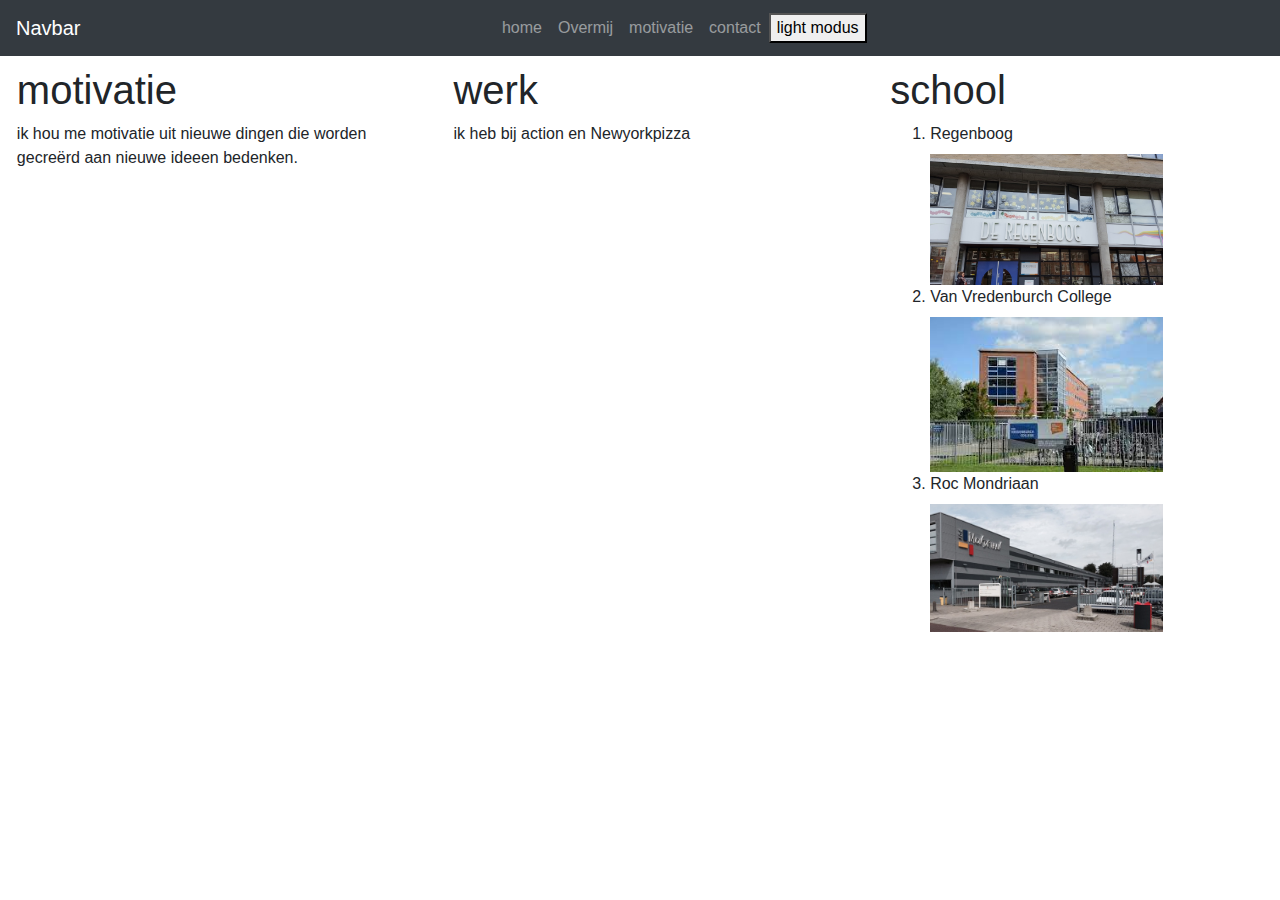
<file: motivatie.html>
<!DOCTYPE html>
<html lang="nl">
<head>
    <meta charset="UTF-8">
    <meta name="viewport" content="width=device-width, initial-scale=1.0">
    <title>Document</title>
    <link rel="stylesheet" href="https://maxcdn.bootstrapcdn.com/bootstrap/4.5.2/css/bootstrap.min.css">
    <link rel="stylesheet" href="./motivatie.css">
</head>
<body>
    <nav class="navbar navbar-expand-sm bg-dark navbar-dark">
        <a class="navbar-brand" href="#">Navbar</a>
        <button class="navbar-toggler" type="button" data-toggle="collapse" data-target="#collapsibleNavbar">
          <span class="navbar-toggler-icon"></span>
        </button>
        <div class="collapse navbar-collapse" id="collapsibleNavbar">
        
          <ul class="navbar-nav">
            <li class="nav-item">
              <a class="nav-link" href="./index.html">home</a>
            </li>
            <li class="nav-item">
              <a class="nav-link" href="./overMij.html">Overmij</a>
            </li>
            <li class="nav-item">
              <a class="nav-link" href="./motivatie.html">motivatie</a>
            </li>    
            <li class="nav-item">
                <a class="nav-link" href="./Contact.html">contact</a>
            </li>
            <li>
              <button>light modus</button>
            </li>        
          </ul>
        </div>  
    </nav>
    <div class="row">
        <div class="column">
            <h1>motivatie</h1>
            <p>ik hou me motivatie uit nieuwe dingen die worden gecreërd aan nieuwe ideeen bedenken. </p>

        </div>
        <div class="column">
            <h1>werk</h1>
            <p>ik heb bij action en Newyorkpizza</p> 
        </div> 
        <div class="column">
            <h1> school</h1>
            <ol>
              <li>Regenboog</li>
              <img src="./img/rooms-katholieke-basisschool-rkbs-de-regenboog.jpg">
              <Li>Van Vredenburch College</Li>
              <img src="./img/download.jfif"> 
              <li>Roc Mondriaan </li>
              <img src="img/ROC-Mondriaan-koopt-object-aan-Tinwerf-Den-Haag.jpg">
            </ol>

        </div>
    </div>


</body>
</html>
</file>
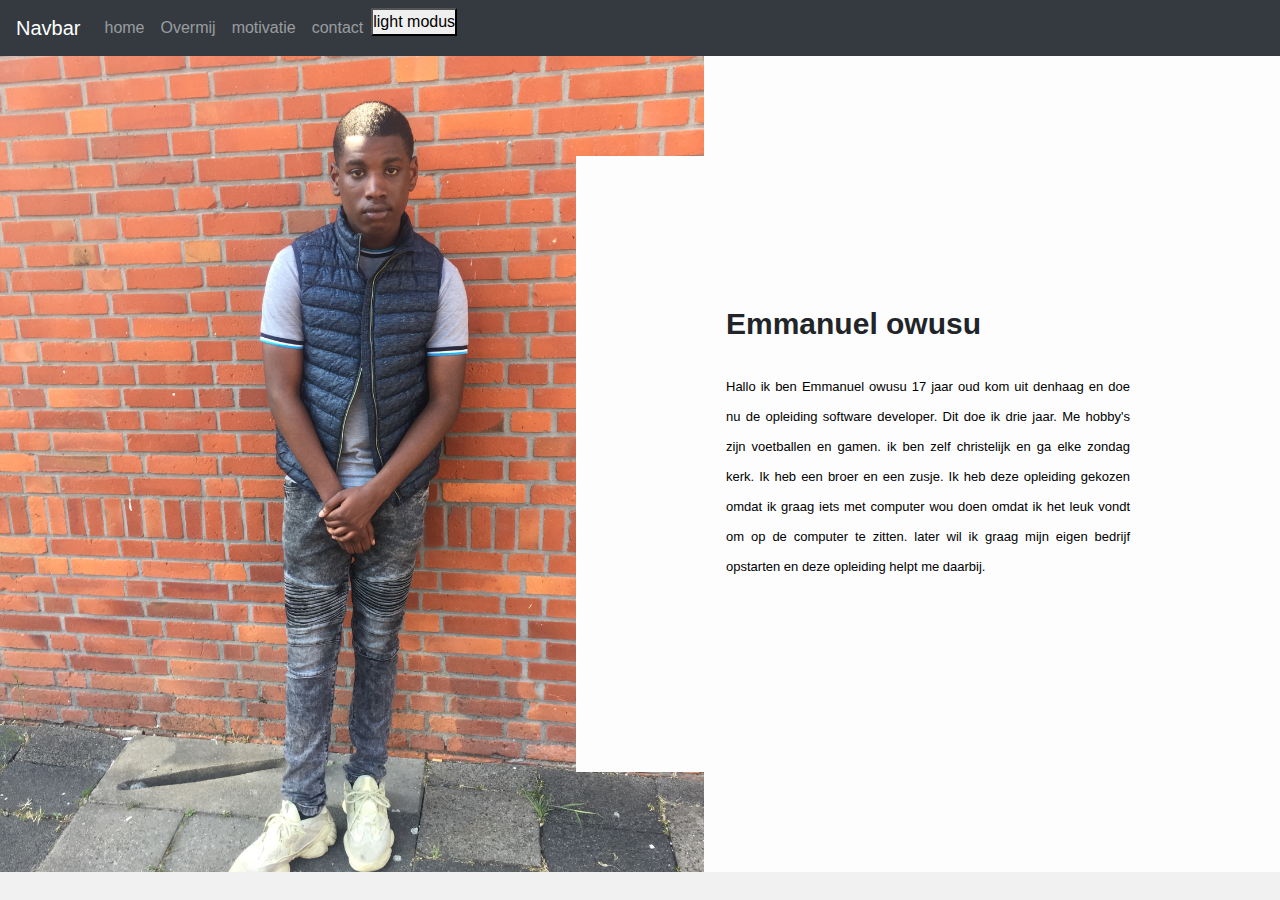
<file: overMij.html>
<!DOCTYPE html>
<html lang="nl">
<head>
    <meta charset="UTF-8">
    <meta name="viewport" content="width=device-width, initial-scale=1.0">
    <title>Overmij</title>
    <link rel="stylesheet" href="https://maxcdn.bootstrapcdn.com/bootstrap/4.5.2/css/bootstrap.min.css">
    <link rel="stylesheet" href="./overmij.css">
</head>
<body>
    <nav class="navbar navbar-expand-sm bg-dark navbar-dark">
        <a class="navbar-brand" href="#">Navbar</a>
        <button class="navbar-toggler" type="button" data-toggle="collapse" data-target="#collapsibleNavbar">
          <span class="navbar-toggler-icon"></span>
        </button>
        <div class="collapse navbar-collapse" id="collapsibleNavbar">
          <ul class="navbar-nav">
            <li class="nav-item">
              <a class="nav-link" href="./index.html">home</a>
            </li>
            <li class="nav-item">
              <a class="nav-link" href="./overMij.html">Overmij</a>
            </li>
            <li class="nav-item">
              <a class="nav-link" href="./motivatie.html">motivatie</a>
            </li>    
            <li class="nav-item">
                <a class="nav-link" href="./Contact.html">contact</a>
            </li> 
            <li>
                <button>light modus</button>
            </li>       
          </ul>
        </div>  
      </nav>
      
    <div class="about-section">
        <Div class="inner-container">
            <div class="colom-ms-">
                <h1>Emmanuel owusu </h1>
                <p class="text">
                    Hallo ik ben Emmanuel owusu 17 jaar oud kom uit denhaag en doe nu de opleiding software developer. Dit doe ik drie jaar.  
                    Me hobby's zijn voetballen en gamen. ik ben zelf christelijk en ga elke zondag kerk. 
                    Ik heb een broer en een zusje. 
                    Ik heb deze opleiding gekozen omdat ik graag iets met computer wou doen omdat ik het leuk vondt om op de computer te zitten.
                    later wil ik graag mijn eigen bedrijf opstarten en deze opleiding helpt me daarbij. 
                </p>
            </div>
        </Div>

    </div>
    
    <h1></h1>  
    </section>
</body>
</html>
</file>
<file: motivatie.css>
*{
    box-sizing: border-box;
    margin: auto;
}
.column{
    float: left;
    width: 30%;
    padding: 10px;
    height: 50px;
}
.row:after{
    content: none;
    display: table;
    clear: both;
}
.column img{
    margin-top: 8px;
    
    width: 70%;
}
li{
 
}
</file>
<file: overmij.css>
*{
    margin: 0;
    padding: 0;
    font-family: "open Sans", sans-serif;
    box-sizing: border-box;
}
body{
    min-height: 100vh
    align-items: center;
    background-color: #f1f1f1;
}
.about-section{
    background: url(./img/IMG-3458.JPG) no-repeat left;
    background-size: 55%;
    background-color: #fdfdfd;
    overflow: hidden;
    padding: 100px 0;
} 
.inner-container{
    width: 55%;
    float: right;
    background-color: #fdfdfd;
    padding: 150px;
}
.inner-container h1{
    margin-bottom: 30px;
    font-size: 30px;
    font-weight: 900;
}
.text{
    font-size: 13px;
    color: black;
    line-height: 30px;
    text-align: justify;
    margin-bottom: 40px;
}
@media screen and (max-width:1200px){
    .inner-container{
        
        padding: 80px;
    }
}
@media screen and (max-width:1000px){
    .about-section{
        background-size: 100px;
        padding: 80px;
    }
    .inner-container{
        width: 100%;
    }
}
@media screen and (max-width:600px){
    .about-section{
        padding: 0;
    }
    .inner-container{
        padding: 60px;
    }
}
</file>
